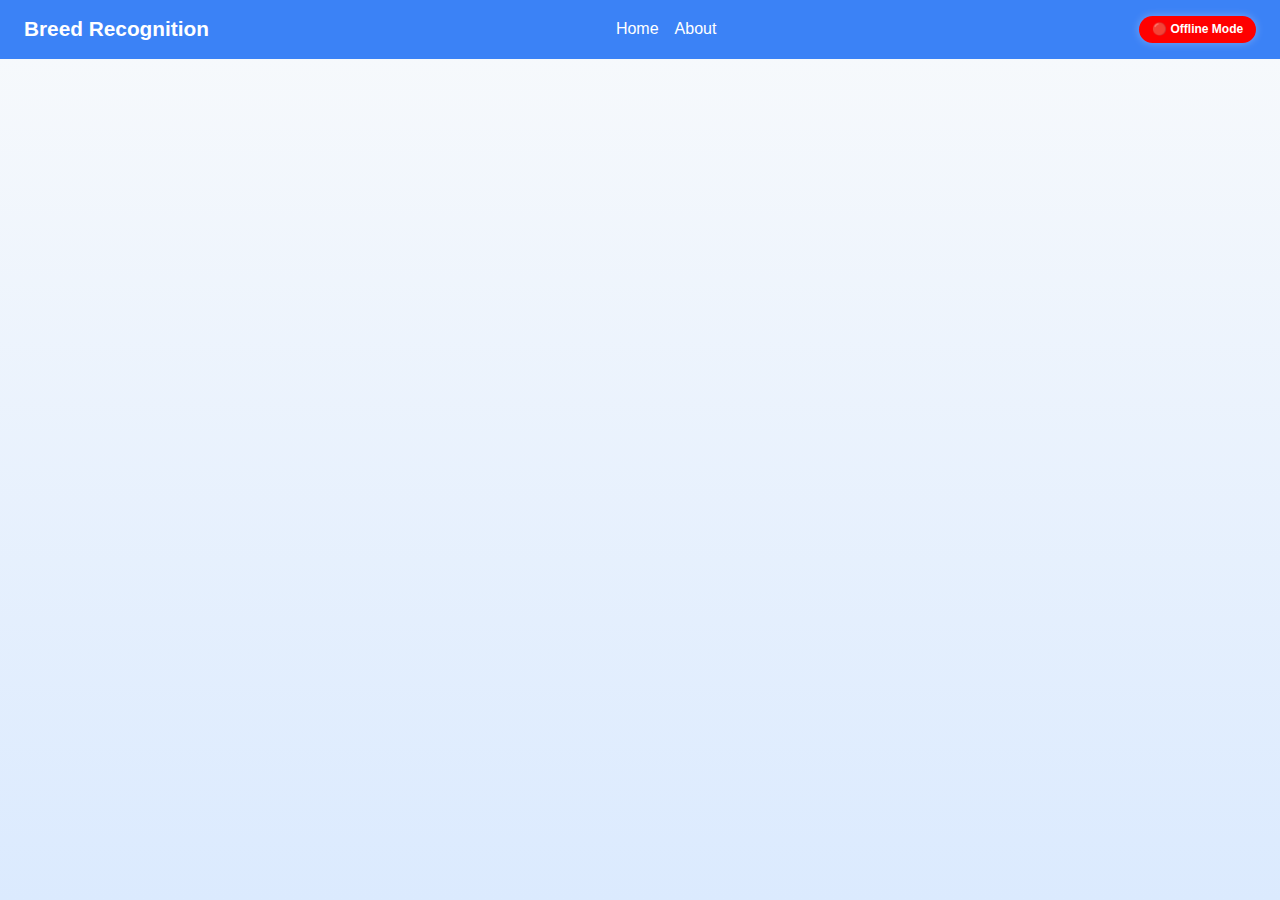
<file: index.html>
<!DOCTYPE html>
<html lang="en">
<head>
  <meta charset="UTF-8" />
  <meta name="viewport" content="width=device-width, initial-scale=1.0"/>
  <title>Breed Recognition System</title>
  <link rel="stylesheet" href="welcome-page-style.css" />
  <script defer src="welcome-page-script.js"></script>
  
   <!--Linking Loader files -->
  <link rel="stylesheet" href="loader.css">
  <script defer src="loader.js"></script>

  <link rel="manifest" href="/manifest.json">
  <meta name="theme-color" content="#2563eb">


  <link rel="stylesheet" href="https://cdnjs.cloudflare.com/ajax/libs/font-awesome/6.5.0/css/all.min.css">
</head>
<body>
    <!-- Loader -->
  <div id="loader">
    <div class="spinner"></div>
    <p>Loading, please wait...</p>
  </div>

<!-- Page Content (hidden until load finishes) -->
<div id="content" style="display:none;">


  <!-- Header -->
  <header class="fade-down">
    <h1>Breed Recognition</h1>
    <nav class="nav-links">
      <a href="#home">Home</a>
      <a href="#about">About</a>
      <!-- <a href="javascript:void(0)" onclick="toggleLogin()">Login</a> -->
    </nav>
    <!-- Network Status --> 
    <div class="status-wrapper">
      <div id="network-status" class="status-indicator">Checking...</div>
    </div>
    <div class="menu-toggle"><i class="fas fa-bars"></i></div>
  </header>

  <!-- Hero / Home Section -->
  <section id="home" class="hero fade-up">
    <h2>AI-Powered Cattle & Buffalo Breed Recognition</h2>
    <p>
      Identify breeds instantly with AI, offline-first support, and BPA integration.  
      Designed for FLWs, Vets, and Admins with multilingual voice navigation.
    </p>
    <div class="buttons">
      <button class="btn" onclick="window.location.href='flw-login-page.html'">
        <i class="fas fa-user"></i> FLW Portal
      </button>
      <button class="btn" onclick="window.location.href='vet-login-page.html'">
        <i class="fas fa-stethoscope"></i> Vet Portal
      </button>
      <button class="btn" onclick="window.location.href='admin-login-page.html'">
        <i class="fas fa-user-shield"></i> Admin Portal
      </button>
      <!-- Voice Assist Button -->
      <button class="btn voice-btn" onclick="openLangPopup()" title="Click to Speak">
        <i class="fas fa-microphone"></i> Voice Assist
      </button>
    </div>
  </section>

  <!-- About Section -->
  <section id="about" class="info-section  reveal fade-up">
    <h2>About the Project</h2>
    <p>
      Misclassification of cattle and buffalo breeds is a major challenge in livestock management.  
      Farmers often face difficulties due to lack of awareness and proper tools, which affects  
      productivity, government schemes, and accurate record-keeping.
    </p>
    <p>
      Our system solves this by integrating <b>Artificial Intelligence with Bharat Pashudhan App (BPA)</b>,  
      enabling breed identification through images — even offline in rural areas. With explainable AI,  
      multilingual voice guidance, and BPA-ready dashboards, the solution is designed to be farmer-friendly,  
      vet-efficient, and government-ready.
    </p>
  </section>

  <!-- Footer -->
  <footer class="fade-up">
    <p>© 2025 Breed Recognition | Smart India Hackathon Project</p>
  </footer>

  <!-- Login Modal -->
  <div id="loginModal" class="modal">
    <div class="modal-content">
      <span class="close-btn" onclick="toggleLogin()">&times;</span>
      <h2>Login</h2>
      <form id="loginForm">
        <input type="text" id="username" placeholder="Username" required />
        <input type="password" id="password" placeholder="Password" required />
        <select id="role" required>
          <option value="">Select Role</option>
          <option value="flw">FLW</option>
          <option value="vet">Vet</option>
          <option value="admin">Admin</option>
        </select>
        <button type="submit" class="btn">Login</button>
      </form>
    </div>
  </div>

  <!-- Language Selection Modal -->
  <div id="langModal" class="modal">
    <div class="modal-content">
      <span class="close-btn" onclick="closeLangPopup()">&times;</span>
      <h2>Select Language</h2>
      <select id="language" class="language-select">
        <option value="en">🌐 English</option>
        <option value="hi">🇮🇳 हिंदी</option>
        <option value="as">🌾 অসমীয়া</option>
      </select>
      <button class="btn" onclick="startVoiceAssist()">Start</button>
    </div>
  </div>

 </div> <!-- end content -->


</body>
</html>
</file>
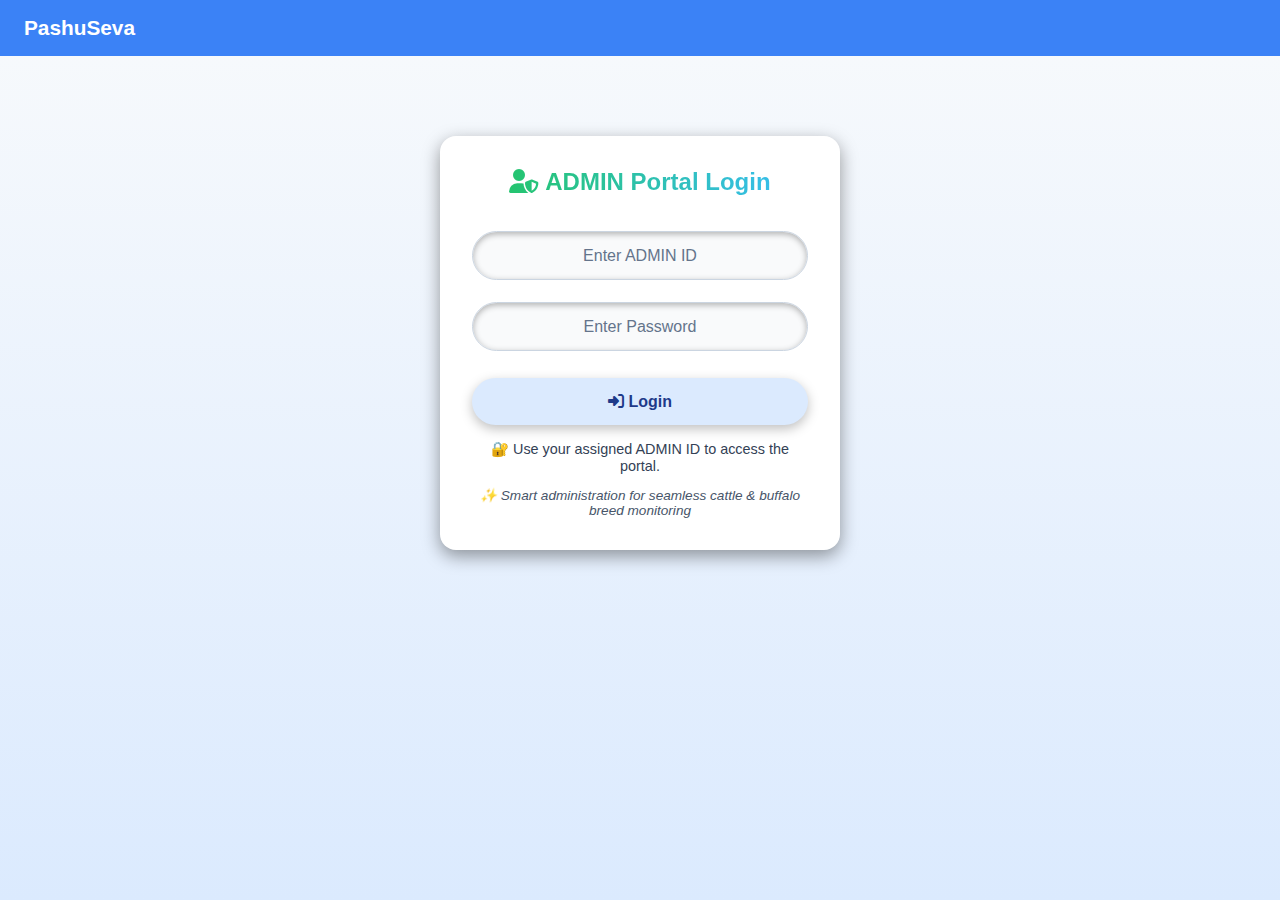
<file: admin-login-page.html>
<!DOCTYPE html>
<html lang="en">
<head>
  <meta charset="UTF-8">
  <meta name="viewport" content="width=device-width, initial-scale=1.0">
  <title>VET Portal - Login</title>
  <link rel="stylesheet" href="common-login-style.css">
  <script defer src="admin-portal-script.js"></script>

  <!--Linking Loader files -->
  <link rel="stylesheet" href="loader.css">
  <script defer src="loader.js"></script>

  <link rel="stylesheet" href="https://cdnjs.cloudflare.com/ajax/libs/font-awesome/6.5.0/css/all.min.css">
</head>
<body>


 <!-- Loader -->
  <div id="loader">
    <div class="spinner"></div>
    <p>Loading, please wait...</p>
  </div>

  <!-- Page Content (hidden until load finishes) -->
<div id="content" style="display:none;">


  <!-- Header -->
  <header class="fade-down">
    <h1>PashuSeva</h1>
    <nav class="nav-links">
      <!-- <a href="index.html#home">Home</a>
      <a href="index.html#about">About</a> -->
    </nav>
    <!-- <div id="network-status" class="status-indicator">Checking...</div> -->
    <!-- <div class="menu-toggle"><i class="fas fa-bars"></i></div> -->
  </header>

  <!-- Login Box -->
  <div class="login-container fade-up">
    <h2><i class="fas fa-user-shield"></i> ADMIN Portal Login</h2>
    <form id="flwLoginForm">
      <input type="text" id="flwId" placeholder="Enter ADMIN ID" required>
      <input type="password" id="password" placeholder="Enter Password" required>
      <button type="submit" class="btn"><i class="fas fa-sign-in-alt"></i> Login</button>
    </form>

    <!-- Demo Mode -->
    <!-- <button class="btn demo-btn" onclick="demoLogin()">
      <i class="fas fa-play-circle"></i> Try Demo Mode
    </button> -->

    <p class="note">🔐 Use your assigned ADMIN ID to access the portal.</p>
    <p class="tagline">✨ Smart administration for seamless cattle & buffalo breed monitoring</p>
  </div>
  
 </div> <!-- end content -->
</body>
</html>
</file>
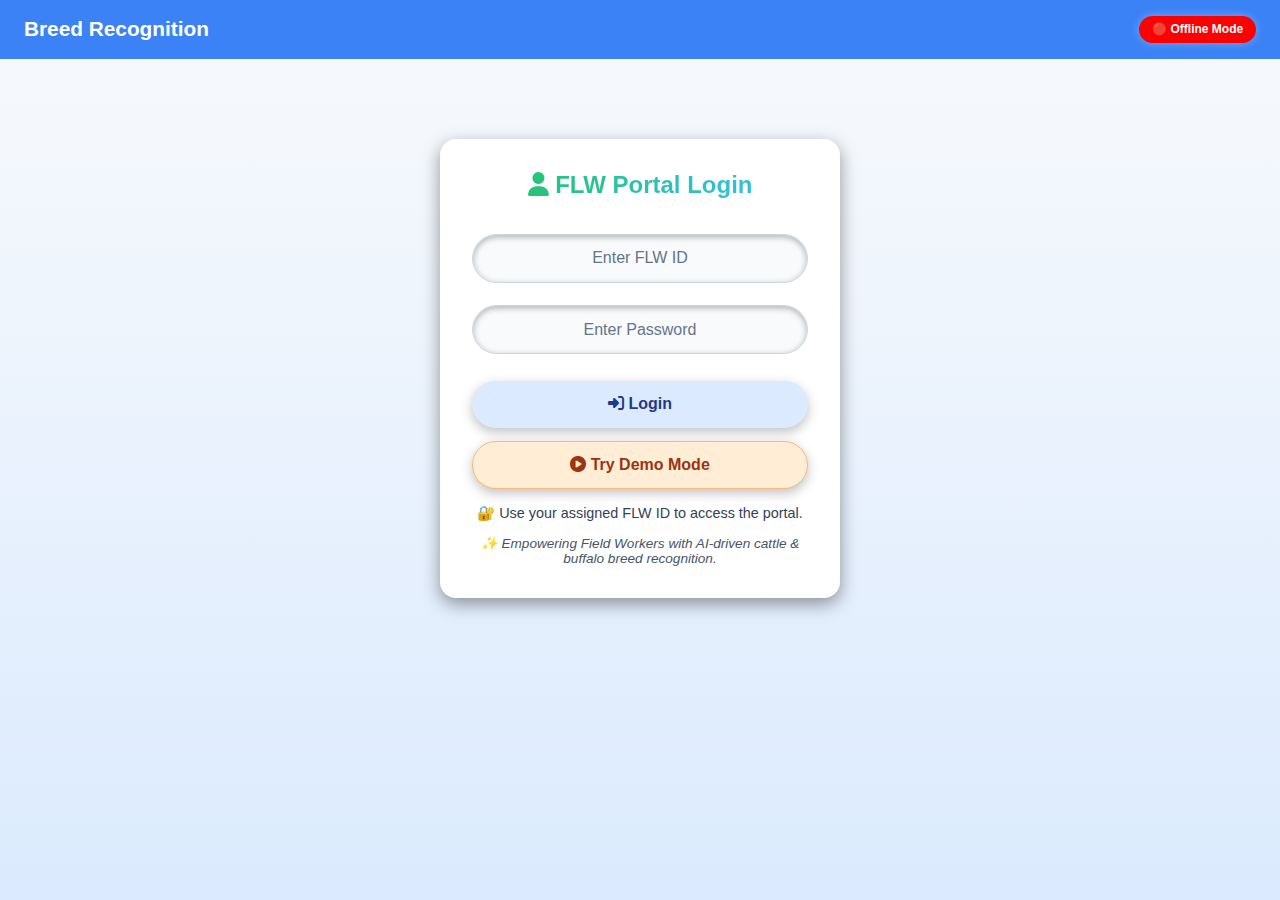
<file: flw-login-page.html>
<!DOCTYPE html>
<html lang="en">
<head>
  <meta charset="UTF-8">
  <meta name="viewport" content="width=device-width, initial-scale=1.0">
  <title>FLW Portal - Login</title>
  <link rel="stylesheet" href="common-login-style.css">
  <script defer src="flw-script.js"></script>

  <!--Linking Loader files -->
  <link rel="stylesheet" href="loader.css">
  <script defer src="loader.js"></script>
  
  <link rel="stylesheet" href="https://cdnjs.cloudflare.com/ajax/libs/font-awesome/6.5.0/css/all.min.css">
</head>
<body>

    <!-- Loader -->
  <div id="loader">
    <div class="spinner"></div>
    <p>Loading, please wait...</p>
  </div>

<!-- Page Content (hidden until load finishes) -->
<div id="content" style="display:none;">

  <!-- Header -->
  <header class="fade-down">
    <h1>Breed Recognition</h1>
    <nav class="nav-links">
      <!-- <a href="index.html#home">Home</a>
      <a href="index.html#about">About</a> -->
    </nav>
    <div id="network-status" class="status-indicator">Checking...</div>
    <!-- <div class="menu-toggle"><i class="fas fa-bars"></i></div> -->
  </header>

  <!-- Login Box -->
  <div class="login-container fade-up">
    <h2><i class="fas fa-user"></i> FLW Portal Login</h2>
    <form id="flwLoginForm">
      <input type="text" id="flwId" placeholder="Enter FLW ID" required>
      <input type="password" id="password" placeholder="Enter Password" required>
      <button type="submit" class="btn"><i class="fas fa-sign-in-alt"></i> Login</button>
    </form>

    <!-- Demo Mode -->
    <button class="btn demo-btn" onclick="demoLogin()">
      <i class="fas fa-play-circle"></i> Try Demo Mode
    </button>

    <p class="note">🔐 Use your assigned FLW ID to access the portal.</p>
    <p class="tagline">✨ Empowering Field Workers with AI-driven cattle & buffalo breed recognition.</p>
  </div>
 </div> <!-- end content -->
</body>
</html>
</file>
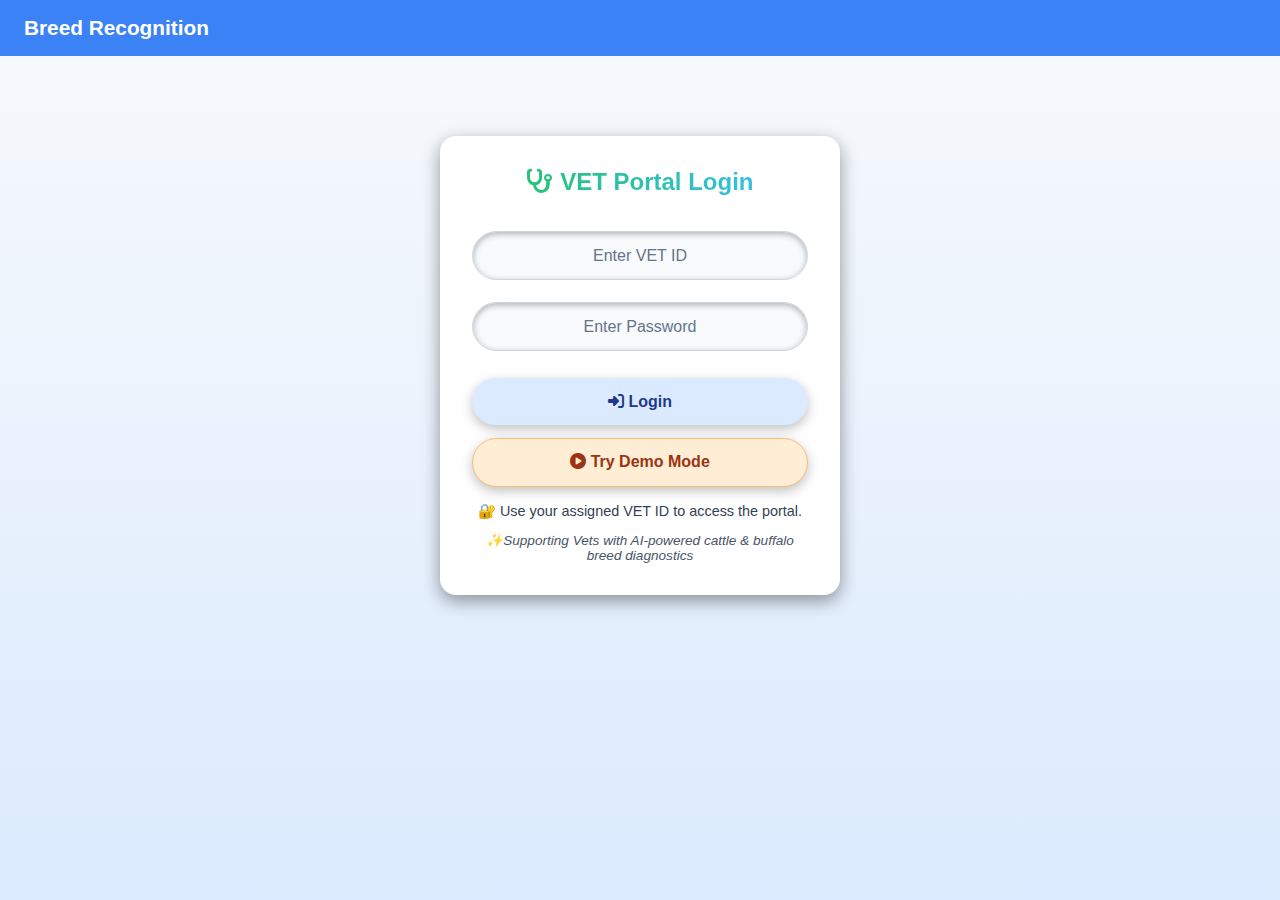
<file: vet-login-page.html>
<!DOCTYPE html>
<html lang="en">
<head>
  <meta charset="UTF-8">
  <meta name="viewport" content="width=device-width, initial-scale=1.0">
  <title>VET Portal - Login</title>
  <link rel="stylesheet" href="common-login-style.css">
  <script defer src="vet-portal-script.js"></script>

     <!--Linking Loader files -->
  <link rel="stylesheet" href="loader.css">
  <script defer src="loader.js"></script>


  <link rel="stylesheet" href="https://cdnjs.cloudflare.com/ajax/libs/font-awesome/6.5.0/css/all.min.css">
</head>
<body>


   <!-- Loader -->
  <div id="loader">
    <div class="spinner"></div>
    <p>Loading, please wait...</p>
  </div>

<!-- Page Content (hidden until load finishes) -->
<div id="content" style="display:none;">


  <!-- Header -->
  <header class="fade-down">
    <h1>Breed Recognition</h1>
    <nav class="nav-links">
      <!-- <a href="index.html#home">Home</a>
      <a href="index.html#about">About</a> -->
    </nav>
    <!-- <div id="network-status" class="status-indicator">Checking...</div> -->
    <!-- <div class="menu-toggle"><i class="fas fa-bars"></i></div> -->
  </header>

  <!-- Login Box -->
  <div class="login-container fade-up">
    <h2><i class="fas fa-stethoscope"></i> VET Portal Login</h2>
    <form id="flwLoginForm">
      <input type="text" id="flwId" placeholder="Enter VET ID" required>
      <input type="password" id="password" placeholder="Enter Password" required>
      <button type="submit" class="btn"><i class="fas fa-sign-in-alt"></i> Login</button>
    </form>

    <!-- Demo Mode -->
    <button class="btn demo-btn" onclick="demoLogin()">
      <i class="fas fa-play-circle"></i> Try Demo Mode
    </button>

    <p class="note">🔐 Use your assigned VET ID to access the portal.</p>
    <p class="tagline">✨Supporting Vets with AI-powered cattle & buffalo breed diagnostics</p>
  </div>

</div> <!-- end content -->
</body>
</html>
</file>
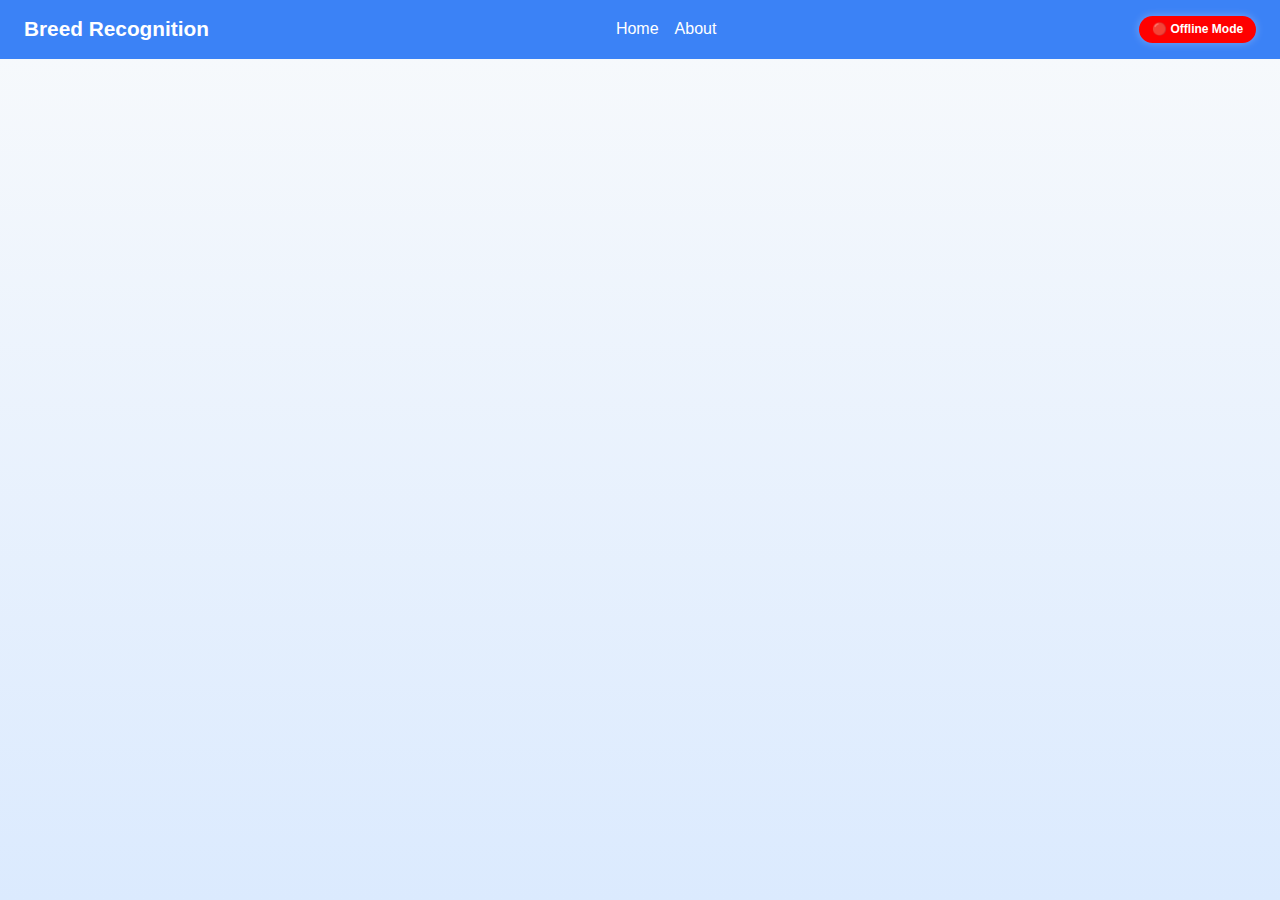
<file: flw-dashboard/test.html>
<!DOCTYPE html>
<html lang="en">
<head>
    <meta charset="UTF-8">
    <meta name="viewport" content="width=device-width, initial-scale=1.0">
    <title>Breed Recognition</title>
    <link rel="stylesheet" href="style.css">
   

    <link rel="manifest" href="/Breed-Recognition/manifest.json">
    <meta name="theme-color" content="#2563eb">

    <link rel="stylesheet" href="https://cdnjs.cloudflare.com/ajax/libs/font-awesome/6.0.0-beta3/css/all.min.css">
</head>
<body>
  <script>
  // 🚨 Block access if not logged in
  if (!sessionStorage.getItem("isFLWLoggedIn")) {
    window.location.href = "../index.html"; // redirect to welcome page
  }
</script>

    <header>
        <div class="header-left">
            <h1 class="header-title">PashuSewa</h1>
        </div>

        <!-- Network Status --> 
    <div class="status-wrapper">
      <div id="network-status" class="status-indicator">Checking...</div>
    </div>
    <div class="menu-toggle"><i class="fas fa-bars"></i></div>
    
        <!-- <div class="header-right">
            <span class="network-status"><i class="fa-solid fa-signal"></i></span>
            <div class="hamburger-menu">
                <i class="fas fa-bars"></i>
            </div>
        </div> -->
    </header>

    <main class="app-container">

        
        <div id="dashboard-screen" class="screen active">
            <h2 class="welcome-message">Welcome, User </h2>
            <p class="welcome-subtext">👉 Select an option below to get started</p>
            <div class="main-cards-grid">
                <div class="card" onclick="showScreen('breed-recognition-screen')">
                    <i class="fas fa-camera"></i>
                    <h3>Breed Recognition</h3>
                </div>
                <div class="card" onclick="showScreen('vaccination-tracker-screen')">
                    <i class="fas fa-syringe"></i>
                    <h3>Vaccination Tracker</h3>
                </div>
                <div class="card" onclick="showScreen('emergency-vet-connect-screen')">
                    <i class="fas fa-phone-volume"></i>
                    <h3>Emergency Vet Connect</h3>
                </div>
                <div class="card" onclick="showScreen('cattle-records-screen')">
                    <i class="fas fa-qrcode"></i>
                    <h3>My Cattle Records</h3>
                </div>
                <div class="card" onclick="showScreen('tasks-alerts-screen')">
                    <i class="fas fa-list-check"></i>
                    <h3>Tasks & Alerts</h3>
                </div>
                <div class="card" onclick="showScreen('progress-rewards-screen')">
                    <i class="fas fa-trophy"></i>
                    <h3>Progress & Rewards</h3>
                </div>
            </div>
        </div>

    <div id="breed-recognition-screen" class="screen">
        <div class="camera-placeholder">
            <video id="camera" autoplay playsinline></video>
            <canvas id="snapshot" style="display:none;"></canvas>
            <div class="camera-overlay"></div>
            <div class="overlay-text"  id="breed-overlay">Align cattle face/body</div>
        </div>


  <div class="camera-controls">
    <button class="capture-button" onclick="captureAndPredict()">📷 Capture</button>

        <!-- Upload Photo: user-friendly hidden input + visible label-button -->
    <input id="uploadInput" type="file" accept="image/*" style="display:none" />
    <label for="uploadInput" class="capture-button upload-label" id="uploadLabel">📁 Upload Photo</label>

  </div>

  <!-- results container (should exist) -->
  <div class="breed-results" id="breedResults" style="display:none;">
        <!-- inside #breedResults -->
        <div id="feed-reco" class="feed-card" style="margin-top:15px; display:none;">
          <h3>🐄 Feed Recommendation</h3>
          <p id="feed-result" class="muted">Recommendation will appear here...</p>
        </div>
  </div>

  <!-- Confirm + Flag buttons (must have these IDs and be initially hidden) -->
  <button class="action-button" id="btnConfirmBreed" style="display:none;"  onclick="confirmBreed()">✅ Confirm Breed</button>
  <button class="action-button secondary" id="btnFlagBreed"  style="display:none;" >🚩 Flag Misclassification</button>
  <button class="back-button" onclick="showScreen('dashboard-screen')"><i class="fas fa-arrow-left"></i> Back</button>
</div>


 <!-- Vaccination Tracker Screen -->

        <div id="vaccination-tracker-screen" class="screen">
            <h3>Vaccination Tracker</h3>

            <!-- auto-filled by JS with latest per-animal status -->
            <div class="cattle-list"  id="vt-list">
                <!-- <div class="cattle-entry up-to-date">
                    <div class="status-badge green"></div>
                    <p>Cattle Name 1 | Last Vaccine: 20/08/2025 | Next Due: 20/11/2025</p>
                </div>
                <div class="cattle-entry due-soon">
                    <div class="status-badge yellow"></div>
                    <p>Cattle Name 2 | Last Vaccine: 01/07/2025 | Next Due: 01/10/2025</p>
                </div>
                <div class="cattle-entry overdue">
                    <div class="status-badge red"></div>
                    <p>Cattle Name 3 | Last Vaccine: 15/03/2025 | Overdue</p>
                </div> -->
            </div>


             <!-- 📅 Vaccination Calendar -->

            <button class="action-button" id="btn-add-vax">Add New Vaccination Record</button>
            <button class="action-button"  id="btn-notify">Notify All Owners in Village</button>
            <button class="back-button" onclick="showScreen('dashboard-screen')"><i class="fas fa-arrow-left"></i> Back</button>
        </div>


        <!-- Add Vaccination Record modal -->
<dialog id="vax-modal">
  <form id="vax-form" method="dialog" onsubmit="return false;">
    <h3>Add Vaccination Record</h3>
    <div class="cr-row">
      <label>Animal</label>
      <select id="vax-animal" required></select>
    </div>
    <div class="cr-row">
      <label>Owner</label>
      <input id="vax-owner" placeholder="Auto" disabled>
    </div>
    <div class="cr-row">
      <label>Vaccine</label>
      <select id="vax-name" required>
        <option>FMD</option>
        <option>HS</option>
        <option>PPR</option>
      </select>
    </div>
    <div class="cr-row">
      <label>Dose #</label>
      <input id="vax-dose" type="number" min="1" value="1" required>
    </div>
    <div class="cr-row">
    <label>Geo-tag</label>
    <div id="vax-geo-status" class="geo-status muted">Waiting…</div>
    </div>
    <div class="cr-row">
      <label>Date given</label>
      <input id="vax-date" type="date" required>
    </div>
    <div class="cr-row">
      <label>Notes</label>
      <input id="vax-notes" placeholder="Optional">
    </div>
    <div class="cr-row">
      <label>Next due (auto)</label>
      <input id="vax-nextdue" disabled>
    </div>
    <div class="cr-actions-row">
      <button id="vax-save">💾 Save</button>
      <button class="back-button" id="vax-cancel">Cancel</button>
    </div>
  </form>
</dialog>




<!-- Notify All Owners modal -->
<dialog id="notify-modal">
  <form id="notify-form" method="dialog" onsubmit="return false;">
    <h3>Notify All Owners</h3>
    <div class="cr-row">
      <label>Vaccine</label>
      <select id="ntf-vaccine">
        <option value="">Any</option>
        <option>FMD</option>
        <option>HS</option>
        <option>PPR</option>
      </select>
    </div>
    <div class="cr-row">
      <label>Due within (days)</label>
      <input id="ntf-window" type="number" min="0" value="14">
    </div>
    <div class="cr-row">
      <label>Camp date</label>
      <input id="ntf-campdate" type="date">
    </div>
    <div class="cr-row">
      <label>Location</label>
      <input id="ntf-location" placeholder="e.g., Vet Sub-Centre">
    </div>
    <div class="cr-row">
      <label>Message</label>
      <input id="ntf-template" value="Dear {OwnerName}, {Vaccine} due for {AnimalId} by {DueDate}. Camp on {CampDate} at {Location}.">
    </div>

    <div class="cr-list-card" style="margin-top:10px;">
      <h4>Audience Preview</h4>
      <div id="ntf-audience" class="muted">—</div>
    </div>

    <div class="cr-actions-row">
      <button id="ntf-send">📨 Send (demo)</button>
      <button class="back-button" id="ntf-cancel">Cancel</button>
    </div>
  </form>
</dialog>


        <div id="emergency-vet-connect-screen" class="screen">
            <h3>Emergency Vet Connect</h3>
            <div class="vet-connect-content">
                <p>For immediate assistance, press the SOS button. We will automatically send your location, cattle details, and contact information to the nearest vet.</p>
                <button class="sos-button">SOS</button>
            </div>
            <button class="back-button" onclick="showScreen('dashboard-screen')"><i class="fas fa-arrow-left"></i> Back</button>
        </div>

    <!-- My Cattle Records -->
    <div id="cattle-records-screen" class="screen">
            
      <h2>🐄 My Cattle Records</h2>

  <!-- controls -->
  <div class="cr-actions">
    <button onclick="CR.openAdd()">➕ Add New Record</button>
    <button onclick="CR.startQR()">📷 Scan QR</button>
    <div class="cr-open">
      <input id="cr-open-id" placeholder="Enter Animal ID…" />
      <button onclick="CR.openById()">Open</button>
    </div>
    <button class="back-button" onclick="showScreen('dashboard-screen')">⬅ Back</button>
  </div>

  <!-- QR area (shown only when scanning) -->
  <div id="cr-qr-wrap" class="cr-qr-wrap" style="display:none;">
    <div class="camera-placeholder">
      <video id="cr-qr-video" autoplay playsinline></video>
      <div class="camera-overlay"></div>
      <div class="overlay-text">Point to a QR that contains the Animal ID</div>
    </div>
    <div class="camera-controls">
      <button onclick="CR.stopQR()">🛑 Stop Scan</button>
    </div>
  </div>

  <!-- list -->
  <div class="cr-list-card">
    <h3>All Records</h3>
    <div id="cr-empty" class="muted" style="display:none;">No records yet. Add one!</div>

      <!-- add this wrapper -->
    <div class="cr-table-wrap">

    <table class="cr-table">
      <thead>
        <tr>
          <th>ID</th><th>Breed</th><th>Age</th><th>Gender</th><th>Owner</th><th>Updated</th><th></th>
        </tr>
      </thead>
      <tbody id="cr-tbody"></tbody>
    </table>
    </div>
  </div>

  <!-- view / edit modal -->
  <dialog id="cr-modal">
    <form method="dialog" id="cr-form" onsubmit="return false;">
      <h3 id="cr-title">Add Record</h3>
      <input type="hidden" id="cr-id" />
      <div class="cr-row"><label>Breed</label><input id="cr-breed" required placeholder="e.g., Gir"></div>
      <div class="cr-row"><label>Age (yrs)</label><input id="cr-age" type="number" min="0" step="0.1"></div>
      <div class="cr-row"><label>Gender</label>
        <select id="cr-gender"><option>Female</option><option>Male</option></select>
      </div>
      <div class="cr-row"><label>Weight (kg)</label><input id="cr-weight" type="number" min="0" step="0.1"></div>
      <div class="cr-row"><label>Milk (L/day)</label><input id="cr-milk" type="number" min="0" step="0.1"></div>
      <div class="cr-row"><label>Owner</label><input id="cr-owner" placeholder="e.g., Ramesh"></div>
      <div class="cr-row"><label>Phone</label><input id="cr-phone" placeholder="98xxxxxxxx"></div>

      <div id="cr-view-only" style="display:none; margin-top:8px;">
        <h4>Vaccinations</h4>
        <ul id="cr-vacc-list"></ul>
        <div class="cr-row">
          <input id="cr-vacc-name" placeholder="Vaccine (e.g., FMD)">
          <input id="cr-vacc-date" type="date">
          <input id="cr-vacc-notes" placeholder="Notes">
          <button class="action-button" onclick="CR.addVacc()">Add</button>
        </div>
      </div>

      <div class="cr-actions-row">
        <button  onclick="CR.save()">💾 Save</button>
        <button class="back-button" onclick="CR.close()">Cancel</button>
      </div>
    </form>
  </dialog>
  </div>


        
        <div id="tasks-alerts-screen" class="screen">
            <h3>Tasks & Alerts</h3>
            <div class="tasks-list">
                <h4>Daily Checklist</h4>
                <ul class="checklist">
                    <li><i class="fas fa-square"></i> 2 cattle pending photo capture.</li>
                    <li><i class="fas fa-square"></i> 3 vaccinations due this week.</li>
                </ul>
            </div>
            <div class="alerts-list">
                <h4>Alerts</h4>
                <div class="alert-item warning">
                    <i class="fas fa-triangle-exclamation"></i>
                    <p>Possible FMD outbreak risk in Village X.</p>
                </div>
            </div>
            <button class="back-button" onclick="showScreen('dashboard-screen')"><i class="fas fa-arrow-left"></i> Back</button>
        </div>

        <div id="progress-rewards-screen" class="screen">
            <h3>Progress & Rewards</h3>
            <div class="progress-stats">
                <div class="stat-card">
                    <p>Cattle Registered:</p>
                    <span>150</span>
                </div>
                <div class="stat-card">
                    <p>Vaccinations Completed:</p>
                    <span>120</span>
                </div>
            </div>
            <div class="badges-container">
                <h4>Badges</h4>
                <!-- <span class="badge">🎖️ Village Champion</span>
                <span class="badge">🏅 Top Vaccinator</span> -->

                <div id="pr-badges"></div>
            </div>
            <div class="leaderboard">
                <h4>Leaderboard</h4>
                <!-- <ol>
                    <li>You</li>
                    <li>FLW B - 145 pts</li>
                    <li>FLW C - 130 pts</li>
                </ol> -->
                <ol id="pr-leaderboard"></ol>
            </div>
            <button class="back-button" onclick="showScreen('dashboard-screen')"><i class="fas fa-arrow-left"></i> Back</button>
        </div>

        <div id="settings-screen" class="screen">
            <h3>Settings</h3>
            <div class="settings-option"  onclick="openLanguagePopup()">
                <i class="fas fa-globe"></i>
                <p>Change Language</p>
            </div>


            <div class="settings-option">
                <i class="fas fa-microphone"></i>
                <!-- <p>Enable Voice Assistant</p> -->
                 <label>
                    <input type="checkbox" id="voiceAssistantToggle"> Enable Voice Assistant
                 </label>
            </div>
              <button class="reset-button" onclick="resetDemoData()">🔄 Reset Local Data</button>  
            <!-- temporary button -->
            <button class="logout-button">Logout</button>
            <!-- <button class="back-button" onclick="showScreen('dashboard-screen')"><i class="fas fa-arrow-left"></i> Back</button> -->
        </div>
    </main>

    <!-- Footer -->



    <!-- 🌐 Change Language Popup -->
<div id="languagePopup" class="popup-overlay" style="display:none;">
  <div class="popup">
    <h3>Select Language</h3>
    <select id="languageSelect">
      <option value="en">English</option>
      <option value="hi">हिन्दी</option>
      <option value="as">অসমীয়া (Assamese)</option>
    </select>
    <div class="popup-actions">
      <button onclick="applyLanguage()">Apply</button>
      <button onclick="closeLanguagePopup()">Cancel</button>
    </div>
  </div>
</div>


    <!-- 🎤 Floating Voice Assistant Button -->
  <button id="voiceBtn" title="Voice Assistant">🎤</button>


  <!-- Footer -->

  <footer class="app-footer">
  <p>🐂 AI-based Breed Recognition System | SIH 2025 Demo</p>
  <p>Developed by Team MindMorphs | Dhemaji Engineering College</p>
</footer>



<script>
  if ("serviceWorker" in navigator) {
    navigator.serviceWorker
      .register("/Breed-Recognition/sw.js",  { scope: "/Breed-Recognition/" })
      .then(reg => console.log("Service Worker registered:",  reg.scope))
      .catch(err => console.log("Service Worker registration failed:", err));
  }
</script>





<script src="script2.js"></script>


</body>

</html>
</file>
<file: loader.css>
/* Loader overlay */
#loader {
  position: fixed;
  top: 0; left: 0;
  width: 100%; height: 100%;
  background: #0f172a;
  color: #fff;
  display: flex;
  flex-direction: column;
  justify-content: center;
  align-items: center;
  z-index: 5000;
}

/* Spinner animation */
.spinner {
  border: 6px solid rgba(255,255,255,0.2);
  border-top: 6px solid #22c55e;
  border-radius: 50%;
  width: 60px; height: 60px;
  animation: spin 1s linear infinite;
  margin-bottom: 1rem;
}

@keyframes spin {
  0% { transform: rotate(0deg); }
  100% { transform: rotate(360deg); }
}
</file>
<file: flw-dashboard/style.css>
/* General Body and Main Layout */
body {
    font-family: -apple-system, BlinkMacSystemFont, "Segoe UI", Roboto, "Helvetica Neue", Arial, sans-serif;
    background: linear-gradient(to bottom, #f9fbff, #eaf3ff);
    color: #333;
    margin: 0;
    padding: 0;
    color: #333;
}

.app-container {
    padding: 20px;
}

/* Header */
header {
    display: flex;
    justify-content: space-between;
    align-items: center;
    padding: 15px 20px;
    background: linear-gradient(90deg, #1976D2, #2196F3);
     color: #fff;
    border-bottom: none;
    box-shadow: 0 2px 4px rgba(0, 0, 0, 0.1);
    position: sticky;
    top: 0;
    z-index: 1000;
}

.header-title {
    font-size: 1.2rem;
    font-weight: bold;
    color: #fff;
    margin: 0;
}

.header-right {
    display: flex;
    align-items: center;
    gap: 15px;
}

.network-status {
    color: #4CAF50;
    font-size: 1.2rem;
}

.hamburger-menu {
    font-size: 1.4rem;
    color: #555;
    cursor: pointer;
}

/* Screen Management */
.screen {
    display: none;
}

.screen.active {
    display: block;
}

/* Dashboard Cards */
.welcome-message {
    font-size: 1.5rem;
    font-weight: 600;
     color: #1976D2;
    margin-bottom: 25px;
}

.main-cards-grid {
    display: grid;
    grid-template-columns: repeat(auto-fit, minmax(150px, 1fr));
    gap: 15px;
}

.card {
    background-color: #ffffff;
    border-radius: 12px;
    box-shadow: 0 4px 8px rgba(0, 0, 0, 0.05);
    padding: 20px;
    text-align: center;
    cursor: pointer;
    transition: transform 0.2s, box-shadow 0.2s;
}

.card:active {
    transform: scale(0.98);
}

.card i {
    font-size: 2.5rem;
    color: #4CAF50;
    margin-bottom: 10px;
}

.card h3 {
    font-size: 1rem;
    font-weight: 500;
    margin: 0;
    color: #333;
}

/* Specific Screen Styles */

/* Camera & QR Scanner Placeholders */
.camera-placeholder, .qr-scanner-placeholder {
    background-color: #000;
    height: 300px;
    border-radius: 10px;
    position: relative;
    overflow: hidden;
    display: flex;
    justify-content: center;
    align-items: center;
    margin-bottom: 20px;
}

.camera-overlay, .qr-overlay {
    position: absolute;
    top: 10%;
    left: 10%;
    width: 80%;
    height: 80%;
    border: 2px dashed #4CAF50;
    border-radius: 10px;
}

.overlay-text {
    color: #fff;
    font-size: 1.2rem;
    z-index: 1;
}

/* Buttons */
.action-button, .capture-button, .sos-button, .back-button {
    width: 100%;
    padding: 15px;
    border: none;
    border-radius: 8px;
    font-size: 1rem;
    font-weight: 600;
    cursor: pointer;
    transition: background-color 0.2s;
    margin-bottom: 10px;
}

.action-button {
    background-color: #1976D2;
    color: #fff;
    border-radius: 8px;
    font-weight: 600;
}

.action-button.secondary {
    background: #fff;
   color: #1976D2;
     border: 1px solid #1976D2;
}

.sos-button {
    background-color: #FF5252;
    color: #fff;
    font-size: 1.2rem;
    padding: 20px;
    margin-top: 20px;
}

.back-button {
    background-color: transparent;
    color: #555;
    border: 1px solid #ccc;
    font-weight: 400;
    margin-top: 20px;
}

.back-button i {
    margin-right: 5px;
}

/* Vaccination Tracker List */
.cattle-list .cattle-entry {
    background-color: #fff;
    padding: 15px;
    border-radius: 8px;
    margin-bottom: 10px;
    display: flex;
    align-items: center;
    box-shadow: 0 2px 4px rgba(0, 0, 0, 0.05);
}

.status-badge {
    width: 12px;
    height: 12px;
    border-radius: 50%;
    margin-right: 15px;
}

.status-badge.green { background-color: #4CAF50; }
.status-badge.yellow { background-color: #FFC107; }
.status-badge.red { background-color: #F44336; }

/* Progress & Rewards */
.progress-stats {
    display: grid;
    grid-template-columns: 1fr 1fr;
    gap: 15px;
    margin-bottom: 20px;
}

.stat-card {
    background-color: #fff;
    border-radius: 8px;
    padding: 20px;
    text-align: center;
    box-shadow: 0 2px 4px rgba(0, 0, 0, 0.05);
}

.stat-card p {
    margin: 0 0 5px 0;
    font-size: 0.9rem;
    color: #777;
}

.stat-card span {
    font-size: 2rem;
    font-weight: bold;
    color: #4CAF50;
}

.badges-container {
    margin-bottom: 20px;
}

.badge {
    background-color: #fff;
    padding: 8px 15px;
    border-radius: 20px;
    margin-right: 10px;
    font-size: 0.9rem;
    box-shadow: 0 2px 4px rgba(0, 0, 0, 0.05);
}

.leaderboard ol {
    padding-left: 20px;
    background-color: #fff;
    border-radius: 8px;
    padding: 15px;
    box-shadow: 0 2px 4px rgba(0, 0, 0, 0.05);
}

.leaderboard li {
    margin-bottom: 5px;
}

/* Tasks & Alerts */
.checklist {
    list-style: none;
    padding: 0;
    background-color: #fff;
    border-radius: 8px;
    padding: 15px;
    box-shadow: 0 2px 4px rgba(0, 0, 0, 0.05);
    margin-bottom: 20px;
}

.checklist li {
    margin-bottom: 10px;
}

.alert-item {
    background-color: #fff8e1;
    border: 1px solid #ffeb3b;
    color: #ffc107;
    padding: 15px;
    border-radius: 8px;
    display: flex;
    align-items: center;
    gap: 10px;
}

.alert-item.warning {
    background-color: #fff3e0;
    border-color: #ff9800;
    color: #ff9800;
}

/* Settings */
.settings-option {
    display: flex;
    align-items: center;
    gap: 15px;
    padding: 15px;
    background-color: #fff;
    border-radius: 8px;
    margin-bottom: 10px;
    box-shadow: 0 2px 4px rgba(0, 0, 0, 0.05);
}

.settings-option i {
    font-size: 1.2rem;
    color: #4CAF50;
}

/* Assign different colours by nth-child (order in HTML) */
.settings-option:nth-child(1) i { color: #42A5F5; } /* Profile/User */
.settings-option:nth-child(2) i { color: #FB8C00; } /* Language */
.settings-option:nth-child(3) i { color: #8E24AA; } /* Notifications */
.settings-option:nth-child(4) i { color: #26A69A; } /* Privacy/Security */
.settings-option:nth-child(5) i { color: #43A047; } /* General/Others */









/* Professional network status bar */
.status-indicator {
  position: fixed;
  top: 0;
  left: 0;
  width: 100%;
  text-align: center;
  font-size: 0.75rem;
  font-weight: 500;
  padding: 3px 8px;
  border-radius: 6px;     /* makes it neater */
  z-index: 2000;
  display: none; /* hidden by default */
  transition: all 0.4s ease;
  box-shadow: 0 2px 6px rgba(0,0,0,0.1);
}

.status-indicator.online {
 background-color: rgba(25, 210, 53, 0.8);
  color: #fff;
  backdrop-filter: blur(4px); /* adds subtle glass effect */
}

.status-indicator.offline {
  background-color: rgba(229, 57, 53, 0.9);
  color: #fff;
  backdrop-filter: blur(4px);
}

.status-indicator.show {
  display: block;
  animation: slideDown 0.6s ease;
}

@keyframes slideDown {
  from { transform: translateY(-100%); opacity: 0; }
  to   { transform: translateY(0); opacity: 1; }
}


































/* Logout Button */
.logout-button {
  width: 100%;
  padding: 15px;
  border: none;
  border-radius: 8px;
  font-size: 1rem;
  font-weight: 600;
  cursor: pointer;
  margin-top: 20px;
  background-color: #ff4d4f;
  color: #fff;
  transition: background-color 0.3s ease, transform 0.1s;
  box-shadow: 0 2px 6px rgba(0,0,0,0.1);
}

.logout-button:hover {
  background-color: #e63946;
}

.logout-button:active {
  transform: scale(0.98);
}










/* 🎤 Voice Assistant Floating Button */
#voiceBtn {
  position: fixed;
  bottom: 20px;
  right: 20px;
  background: #ff4081;
  border: none;
  border-radius: 50%;
  padding: 15px;
  font-size: 24px;
  color: #fff;
  cursor: pointer;
  box-shadow: 0 4px 12px rgba(0,0,0,0.3);
  transition: transform 0.2s, background 0.3s;
  z-index: 2000;
}

#voiceBtn:hover {
  transform: scale(1.1);
  background: #e91e63;
}




/* ✨ General Fade-in */
.fade-in {
  animation: fadeIn 0.8s ease forwards;
  opacity: 0;
}
@keyframes fadeIn {
  from { opacity: 0; transform: translateY(20px); }
  to { opacity: 1; transform: translateY(0); }
}

/* ✨ Dashboard Cards Animation */
.card {
  /* background: rgba(255,255,255,0.2); */
  background-color: #fff;
  border-radius: 15px;
  padding: 20px;
  cursor: pointer;
  font-size: 16px;
  font-weight: bold;
  box-shadow: 0 4px 12px rgba(0,0,0,0.08);
  transition: transform 0.2s, box-shadow 0.2s;
  
  opacity: 0;
  animation: cardFade 0.6s ease forwards;
}
.card:hover {
  transform: translateY(-4px);
  box-shadow: 0 6px 16px rgba(0,0,0,0.12);
}
.card h3 {
  color: #333;
}


/* Card icons (colour-coded like screenshot buttons) */
.card:nth-child(1) i { color: #1976D2; }  /* Breed Recognition */
.card:nth-child(2) i { color: #2E7D32; }  /* Vaccination Tracker */
.card:nth-child(3) i { color: #EF6C00; }  /* Emergency Vet */
.card:nth-child(4) i { color: #3949AB; }  /* My Records */
.card:nth-child(5) i { color: #00897B; }  /* Tasks */
.card:nth-child(6) i { color: #8E24AA; }  /* Rewards */




.card:nth-child(1) { animation-delay: 0.1s; }
.card:nth-child(2) { animation-delay: 0.2s; }
.card:nth-child(3) { animation-delay: 0.3s; }
.card:nth-child(4) { animation-delay: 0.4s; }
.card:nth-child(5) { animation-delay: 0.5s; }
.card:nth-child(6) { animation-delay: 0.6s; }
.card:nth-child(7) { animation-delay: 0.7s; }

@keyframes cardFade {
  from { opacity: 0; transform: scale(0.9); }
  to { opacity: 1; transform: scale(1); }
}

/* ✨ Button Hover + Ripple */
button {
  position: relative;
  overflow: hidden;
}
button::after {
  content: "";
  position: absolute;
  top: 50%; left: 50%;
  width: 0; height: 0;
  background: rgba(255,255,255,0.3);
  border-radius: 50%;
  transform: translate(-50%, -50%);
  opacity: 0;
  transition: width 0.5s, height 0.5s, opacity 0.5s;
}
button:active::after {
  width: 200px;
  height: 200px;
  opacity: 0;
}

/* ✨ Breed Results Animation */
#breedResults {
  display: none;
  opacity: 0;
  transform: translateY(20px);
  transition: all 0.5s ease;
}
#breedResults.show {
  display: block;
  opacity: 1;
  transform: translateY(0);
}

/* ✨ Smooth Screen Transition */
.screen {
  display: none;
  opacity: 0;
  transition: opacity 0.4s ease;
}
.screen.active {
  display: block;
  opacity: 1;
}












/* --- Cattle Records polish & responsiveness --- */
.cr-actions{display:flex; gap:8px; flex-wrap:wrap; justify-content:center; margin:10px 0}
.cr-open{display:flex; gap:8px; align-items:center}
.cr-open input{padding:10px 12px; border-radius:10px; border:none; min-width:240px; max-width:60vw}

.cr-list-card{max-width:980px; margin:14px auto; background:rgba(255,255,255,.2); border-radius:14px; padding:12px}
.cr-table-wrap{width:100%; overflow-x:auto; -webkit-overflow-scrolling:touch; border-radius:10px; background:#fff}
.cr-table{width:100%; min-width:720px; border-collapse:collapse; color:#222}
.cr-table th,.cr-table td{padding:10px 12px; border-bottom:1px solid #eee; text-align:left; font-size:14px; white-space:nowrap}
.cr-table thead th{background:#f7f7f7; font-weight:700}

/* form + dialog */
#cr-modal{border:none; border-radius:16px; padding:16px; max-width:620px; width:calc(100% - 24px)}
.cr-row{display:flex; gap:10px; margin:8px 0; align-items:center}
.cr-row label{min-width:140px; text-align:left}
.cr-row input, .cr-row select{flex:1; padding:10px 12px; border-radius:10px; border:none; background:#fff; color:#222}
.cr-actions-row{display:flex; gap:8px; justify-content:flex-end; margin-top:10px}

#cr-vacc-list{list-style:none; padding-left:0; margin:6px 0 10px}
#cr-vacc-list li{background:#fff; color:#222; padding:8px 10px; border-radius:8px; margin:6px 0; box-shadow:0 2px 8px rgba(0,0,0,.08)}

/* QR scan area keeps your camera styling */
.cr-qr-wrap{margin:10px auto; max-width:480px}
#cr-qr-video{width:100%; border-radius:12px; background:#000}

/* --- Mobile tweaks --- */
@media (max-width: 600px){
  .cr-row{flex-direction:column; align-items:stretch}
  .cr-row label{text-align:left; min-width:0}
  .cr-open{flex-direction:column; align-items:stretch}
  .cr-open input{max-width:100%}
  #cr-modal{width:100vw; max-width:none; border-radius:0; height:100dvh; max-height:100dvh; padding:14px}
  #cr-modal::backdrop{background:rgba(0,0,0,.35)}
  .cr-actions-row{justify-content:space-between}
}

/* Keep buttons interactive & consistent */
button{min-height:44px; font-size:15px}




/* Consistent button styles for Cattle Records */
.cr-actions button,
.cr-actions-row button,
.cr-table button {
  background: #4CAF50;
  color: #fff;
  border: none;
  border-radius: 8px;
  padding: 10px 14px;
  margin: 4px;
  font-size: 0.9rem;
  font-weight: 600;
  cursor: pointer;
  transition: background 0.2s, transform 0.1s;
}

.cr-actions button:hover,
.cr-actions-row button:hover,
.cr-table button:hover {
  background: #45a049;
}

.cr-actions button:active,
.cr-actions-row button:active,
.cr-table button:active {
  transform: scale(0.96);
}

.cr-table button.back-button {
  background: #ff4d4f;
  color: #fff;
}

.cr-table button.back-button:hover {
  background: #e63946;
}










/* Stop Scan button styling */
#cr-qr-wrap .camera-controls button {
  background: #ff4d4f;
  color: #fff;
  border: none;
  border-radius: 8px;
  padding: 10px 16px;
  font-size: 15px;
  font-weight: 600;
  cursor: pointer;
  transition: background 0.2s, transform 0.1s;
}

#cr-qr-wrap .camera-controls button:hover {
  background: #e63946;
}

#cr-qr-wrap .camera-controls button:active {
  transform: scale(0.95);
}



/* Centered QR overlay text */
#cr-qr-wrap .overlay-text {
  position: absolute;
  top: 50%;                  /* vertical center */
  left: 50%;                 /* horizontal center */
  transform: translate(-50%, -50%);
  background: rgba(0, 0, 0, 0.65);
  color: #fff;
  padding: 10px 16px;
  border-radius: 10px;
  font-size: 15px;
  font-weight: 600;
  text-align: center;

  max-width: 85%;            /* keep text inside video frame */
  white-space: normal;       /* allow wrapping */
  word-wrap: break-word;

  opacity: 1;
  transition: opacity 1s ease;
  z-index: 10;
}

#cr-qr-wrap .overlay-text.hide {
  opacity: 0;
  pointer-events: none;
}




/* Breed recognition overlay text */
#breed-recognition-screen .overlay-text {
  position: absolute;
  top: 50%;
  left: 50%;
  transform: translate(-50%, -50%);
  background: rgba(0, 0, 0, 0.65);
  color: #fff;
  padding: 10px 16px;
  border-radius: 10px;
  font-size: 15px;
  font-weight: 600;
  text-align: center;
  max-width: 85%;
  white-space: normal;
  word-wrap: break-word;
  line-height: 1.4;
  opacity: 1;
  transition: opacity 1s ease;
  z-index: 10;
}

#breed-recognition-screen .overlay-text.hide {
  opacity: 0;
  pointer-events: none;
}





/* Badges responsive layout */
#pr-badges {
  display: flex;
  flex-wrap: wrap;
  gap: 8px;
  margin-top: 8px;
}

#pr-badges .badge {
  background: #f1f1f1;
  border-radius: 20px;
  padding: 6px 12px;
  font-size: 14px;
  white-space: nowrap;
  flex: 0 1 auto;
}

/* Leaderboard responsive */
#pr-leaderboard {
  margin: 0;
  padding-left: 20px;
}

#pr-leaderboard li {
  font-size: 14px;
  margin-bottom: 6px;
  word-break: break-word;
}

/* On very small screens */
@media (max-width: 480px) {
  #pr-badges .badge {
    font-size: 12px;
    padding: 4px 8px;
  }
  #pr-leaderboard li {
    font-size: 12px;
  }
}




.geo-status {
  display:inline-block;
  padding:4px 8px;
  border-radius:14px;
  background:#f1f1f1;
  font-size:13px;
}
.geo-ok { background:#e8f7ec; }
.geo-warn { background:#fff3cd; }
.geo-err { background:#fde2e1; }
.muted { opacity:0.8; }




/* === Breed result: top-3 confidence bars + mobile-friendly layout === */
.confidence-list { list-style:none;padding:0;margin:0;display:flex;flex-direction:column;gap:8px; }
.confidence-list li { display:flex;gap:8px;align-items:center; }
.confidence-list .label { width:28%; min-width:90px; font-weight:600; font-size:0.95rem; color:#0f172a; }
.confidence-list .barWrap { flex:1; background:#f1f5f9; border-radius:8px; height:18px; overflow:hidden; position:relative; }
.confidence-list .barFill { height:100%; width:0%; border-radius:8px; background:linear-gradient(90deg,#60a5fa,#3b82f6); transition:width 500ms ease; }
.confidence-list .pct { width:60px; text-align:right; font-size:0.9rem; color:#334155; }

/* Breed card container */
#breedResults .breed-card { padding:12px; border-radius:10px; background:#fff; box-shadow:0 6px 18px rgba(15,23,42,0.06); }

/* thumbnail styling */
#predThumb { width:100%; height:120px; object-fit:cover; border-radius:8px; }

/* small text helpers */
.small { font-size:0.92rem; color:#334155; }
.muted { color:#64748b; }

/* Buttons sizing (consistent on mobile) */
.action-button, .capture-button, button { min-height:44px; font-size:15px; padding:10px 12px; }

/* show animation */
#breedResults { display:none; opacity:0; transform:translateY(12px); transition:all .35s ease; }
#breedResults.show { display:block; opacity:1; transform:translateY(0); }

/* responsive: stack left/right on small screens */
@media (max-width:640px) {
  #breedResults .breed-top { display:block; }
  #breedResults .breed-top > div { width:100% !important; display:block; padding:0; }
  .confidence-list .label { width:40%; min-width:80px; font-size:0.9rem; }
  .confidence-list .pct { width:54px; font-size:0.85rem; }
  #predThumb { height:160px; }
}

/* Accessibility: focus outlines */
button:focus, input:focus { outline:3px solid rgba(59,130,246,0.18); outline-offset:2px; }

/* small QR canvas styling */
#resultQR { border-radius:10px; background:#fff; box-shadow:0 6px 14px rgba(2,6,23,0.06); }





/* ===== Upload button styling (matches other buttons) ===== */
.upload-button {
  display: inline-block;
  padding: 12px 14px;
  border-radius: 8px;
  background: #ffffff;
  color: #4CAF50;
  border: 2px solid #4CAF50;
  font-weight: 700;
  cursor: pointer;
  margin-left: 10px;
  min-width: 140px;
  text-align: center;
  box-shadow: 0 3px 8px rgba(15,23,42,0.06);
}
.upload-button:active { transform: scale(0.98); }

/* Breed result card (thumbnail + bars) */
#breedResults { max-width: 520px; margin: 12px auto 0; }
#breedResults .breed-card { padding:12px; border-radius:10px; background:#fff; box-shadow:0 6px 18px rgba(15,23,42,0.06); }
#breedResults .thumb { width:100%; height:180px; object-fit:cover; border-radius:8px; display:block; margin-bottom:10px; }

/* Confidence bars (already present in your CSS but ensure spacing) */
.confidence-list { list-style:none; padding:0; margin:0; display:flex; flex-direction:column; gap:8px; }
.confidence-list li { display:flex; gap:8px; align-items:center; }
.confidence-list .label { width:30%; min-width:90px; font-weight:600; font-size:0.95rem; color:#0f172a; }
.confidence-list .barWrap { flex:1; background:#f1f5f9; border-radius:8px; height:18px; overflow:hidden; position:relative; }
.confidence-list .barFill { height:100%; width:0%; border-radius:8px; background:linear-gradient(90deg,#60a5fa,#3b82f6); transition:width 600ms ease; }
.confidence-list .pct { width:60px; text-align:right; font-size:0.9rem; color:#334155; }

/* Mobile tweaks: keep thumbnail height manageable on small screens */
@media (max-width: 420px) {
  #breedResults .thumb { height:120px; }
  .upload-button { min-width: 110px; padding:10px 12px; margin-left:6px; }
  .confidence-list .label { font-size:0.9rem; min-width:75px; }
}













/* ===== Camera controls container: centered, stacked, same width as cards ===== */
.camera-controls {
  width: 100%;
  max-width: 520px;        /* same as breedResults and main content width */
  margin: 12px auto;       /* center on desktop; keeps padding on mobile */
  display: flex;
  flex-direction: column;  /* stack vertically */
  gap: 12px;               /* consistent spacing between buttons */
  align-items: stretch;    /* children fill width */
  padding: 0 12px;         /* small side padding so buttons don't touch edges on tiny screens */
  box-sizing: border-box;
}

/* Force label to behave like the buttons (block, full width) */
.upload-label,
label[for="uploadInput"] {
  display: block;          /* IMPORTANT: makes label fill width */
  width: 100%;
  box-sizing: border-box;
  cursor: pointer;
  text-align: center;
  margin: 0;               /* spacing controlled by .camera-controls gap */
  -webkit-tap-highlight-color: rgba(0,0,0,0); /* mobile tap polish */
}

/* Capture button – distinct style with hover + animation */
.capture-button {
  display: block;
  width: 100%;
  padding: 15px;
  border: none;
  border-radius: 8px;
  font-size: 1rem;
  font-weight: 600;
  cursor: pointer;
  margin: 0;
  background: linear-gradient(135deg, #fdfdfd, #f0f0f0);
  color: #333;
  box-shadow: 0 3px 8px rgba(0,0,0,0.08);
  transition: all 0.3s ease;
  position: relative;
  overflow: hidden;
}





/* subtle ripple effect on click */
.capture-button::after {
  content: "";
  position: absolute;
  top: 50%; left: 50%;
  width: 0; height: 0;
  background: rgba(76, 175, 80, 0.25);
  border-radius: 50%;
  transform: translate(-50%, -50%);
  transition: width 0.5s ease, height 0.5s ease, opacity 0.6s ease;
  opacity: 0;
}
.capture-button:active::after {
  width: 200px;
  height: 200px;
  opacity: 1;
  transition: 0s;
}

/* hover / focus effect */
.capture-button:hover,
.capture-button:focus {
  background: linear-gradient(135deg, #e8f5e9, #dcedc8);
  color: #2e7d32;
  transform: translateY(-2px);
  box-shadow: 0 6px 12px rgba(76,175,80,0.25);
}




/* small visual variant for upload if you want same green border like earlier */
.upload-label {
  background-color: #ffffff;
  color: #4CAF50;
  border: 2px solid #4CAF50;
  font-weight: 700;
}

/* keep smaller hover/active effects */
.capture-button:active,
.upload-label:active {
  transform: scale(0.995);
}

/* Mobile tweak: reduce side padding on very small screens */
@media (max-width: 420px) {
  .camera-controls { padding: 0 8px; gap: 10px; }
  .capture-button { padding: 13px; font-size: 0.98rem; }
}










/* ---------- Demo sample images ---------- */
.demo-samples { max-width:520px; margin:10px auto; padding:0 12px; box-sizing:border-box; }
.sample-grid { display:flex; gap:12px; justify-content:space-between; align-items:center; flex-wrap:wrap; }
.sample-card { width:48%; background:#fff; border-radius:10px; overflow:hidden; box-shadow:0 6px 18px rgba(2,6,23,0.06); cursor:pointer; text-align:center; transition:transform .18s ease, box-shadow .18s ease; border:1px solid #f0f0f0; }
.sample-card:focus, .sample-card:hover { transform:translateY(-6px); box-shadow:0 10px 26px rgba(2,6,23,0.09); outline:none; }
.sample-card img { width:100%; height:120px; object-fit:cover; display:block; }
.sample-label { padding:8px 10px; font-weight:700; color:#0f172a; }

/* ---------- Prediction card extras (colorful bars) ---------- */
.prediction-extra { display:flex; gap:12px; flex-direction:column; margin-top:10px; }
.confidence-list { list-style:none; padding:0; margin:0; display:flex; flex-direction:column; gap:10px; }
.confidence-list li { display:flex; gap:10px; align-items:center; }
.confidence-list .label { min-width:90px; font-weight:700; color:#0f172a; }
.confidence-list .barWrap { flex:1; background:#eef2ff; border-radius:999px; height:18px; overflow:hidden; display:flex; align-items:center; }
.confidence-list .barFill { height:100%; width:0%; border-radius:999px; transition:width 700ms cubic-bezier(.2,.9,.3,1); box-shadow: inset 0 -2px 6px rgba(255,255,255,0.12); }
.confidence-list .pct { width:54px; text-align:right; font-weight:700; color:#334155; }

/* colorful gradient fills for top 3 */
.barFill.c1 { background: linear-gradient(90deg,#ff9966,#ff5e62); }   /* warm red-orange */
.barFill.c2 { background: linear-gradient(90deg,#fbc7d4,#9796f0); }   /* pink to purple */
.barFill.c3 { background: linear-gradient(90deg,#60efbc,#58d5ff); }   /* green to cyan */

/* breed info block */
.breed-info { background:#fff; border-radius:10px; padding:12px; box-shadow:0 6px 18px rgba(2,6,23,0.06); margin-top:10px; }
.breed-info h4 { margin:0 0 6px 0; color:#0f172a; }
.breed-info p { margin:4px 0; color:#374151; font-size:0.95rem; }

/* QR area */
#qrcode { display:inline-block; background:#fff; padding:10px; border-radius:12px; }

/* small screens: sample card height */
@media (max-width:520px){
  .sample-card img { height:90px; }
  .sample-card { width:100%; }
  .confidence-list .label { min-width:78px; font-size:0.95rem; }
}




/* QR container styling — ensure visible under results */
#qrContainer {
  background: transparent;
  padding: 8px;
  box-sizing: border-box;
  z-index: 1200;          /* sits above most UI */
}

/* QR box itself */
#qrcode {
  display: inline-block;
  padding: 10px;
  border-radius: 12px;
  background: #ffffff;
  box-shadow: 0 8px 20px rgba(2,6,23,0.08);
}

/* small payload text */
#qrPayload { 
  word-break: break-word;
  opacity: 0.9;
}






/* Style the Add button inside form footer */
.form-footer .action-button {
   background-color: #42A5F5; /* medium blue */
  color: #fff;
  border: none;
}

.form-footer .action-button:hover {
  background-color: #1E88E5; /* darker blue hover */
}

.form-footer .action-button:active {
  transform: scale(0.98);
}







/* 🌐 Language Popup */
.popup-overlay {
  position: fixed;
  top: 0; left: 0; right: 0; bottom: 0;
  background: rgba(0,0,0,0.5);
  display: flex;
  align-items: center;
  justify-content: center;
  z-index: 1000;
}

.popup {
  background: #fff;
  padding: 20px;
  border-radius: 12px;
  width: 300px;
  text-align: center;
  box-shadow: 0 4px 10px rgba(0,0,0,0.25);
}

.popup h3 {
  margin-bottom: 15px;
}

.popup-actions {
  margin-top: 15px;
  display: flex;
  justify-content: center;
  gap: 10px;
}

.popup-actions button {
  padding: 8px 14px;
  border: none;
  border-radius: 6px;
  cursor: pointer;
  background: #4caf50;
  color: white;
}



#ntf-audience {
  color: #111;
  font-weight: 600;
  margin: 10px 0;
  font-size: 15px;
  white-space: pre-line;  /* keep line breaks from JS */
}




/* .feed-card {
  background: #fff;
  padding: 15px;
  border-radius: 10px;
  box-shadow: 0 4px 10px rgba(0,0,0,0.08);
  margin-top: 15px;
}
.feed-card h3 {
  color: #4CAF50;
  margin-top: 0;
}



.feed-reco .action-button {
  margin-top: 10px;
  background-color: #4CAF50;
  color: #fff;
  font-size: 0.9rem;
  padding: 10px;
  border-radius: 8px;
  border: none;
  cursor: pointer;
}
.feed-reco .action-button:hover {
  background-color: #388E3C;
} */















.feed-reco {
  background: #fff;
  border: 1px solid #ddd;
  border-radius: 12px;
  padding: 16px;
  margin-top: 16px;
  box-shadow: 0 2px 8px rgba(0,0,0,0.08);
}


.feed-reco h4 {
  display: flex;
  align-items: center;
  gap: 8px;
  margin: 0 0 10px 0;
  font-size: 1.05rem;
  color: #2e7d32;
}
.feed-list {
  margin: 0;
  padding: 0;
  display: flex;
  flex-direction: column;
  gap: 8px;
}
.feed-list li {
  list-style: none;
  background: #f1f8f6;
  padding: 8px 12px;
  border-radius: 8px;
  font-weight: 500;
  display: flex;
  align-items: center;
  gap: 8px;
}
.feed-list li::before {
  content: "✔";
  color: #2e7d32;
  font-weight: bold;
}


/* Send to Farmer button spacing & style */
.feed-reco .action-button {
  margin-top: 18px;          /* space above button */
  background-color: #4CAF50;
  color: #fff;
  font-size: 0.95rem;
  padding: 12px;
  border-radius: 8px;
  border: none;
  cursor: pointer;
  width: 100%;               /* make it full width for balance */
  font-weight: 600;
}
.feed-reco .action-button:hover {
  background-color: #388E3C;
}















/* Welcome title styling */
.welcome-message {
  font-size: 1.5rem;
  font-weight: 700;
  text-align: left;
  color: #2e7d32; /* green accent */
  margin: 0 0 10px 0;
  opacity: 0;
  transform: translateY(-10px);
  animation: fadeInDown 0.8s ease forwards;
}

/* Subtext already has fadeInUp */
.welcome-subtext {
  font-size: 1.05rem;
   color: #555;
  margin: 10px 0 24px 0;
  text-align: center;
  max-width: 700px;
  line-height: 1.5;
  opacity: 0;
  transform: translateY(10px);
  animation: fadeInUp 0.8s ease forwards;
  animation-delay: 0.4s; /* slight delay after heading */
}

/* Animations */
@keyframes fadeInDown {
  from {
    opacity: 0;
    transform: translateY(-10px);
  }
  to {
    opacity: 1;
    transform: translateY(0);
  }
}

@keyframes fadeInUp {
  from {
    opacity: 0;
    transform: translateY(10px);
  }
  to {
    opacity: 1;
    transform: translateY(0);
  }
}




#breed-recognition-screen .overlay-text.warning {
  background: rgba(255, 77, 77, 0.85);
  color: #fff;
}





.health-anomaly {
  font-size: 0.95rem;
  background: #fee2e2;
  border: 1px solid #ef4444;
  border-radius: 8px;
  padding: 10px;
  margin-top: 12px;
  color: #991b1b;
}
.health-anomaly h4 {
  margin: 0 0 5px 0;
  font-size: 1rem;
}



.calendar-section {
  margin-top: 15px;
  padding: 12px;
  border: 1px solid #ddd;
  border-radius: 10px;
  background: #f9fafb;
}

.calendar-grid {
  display: grid;
  grid-template-columns: repeat(7, 1fr); /* 7 days a week */
  gap: 6px;
  margin-top: 10px;
}

.calendar-day {
  height: 60px;
  border-radius: 8px;
  font-size: 0.8rem;
  display: flex;
  align-items: center;
  justify-content: center;
  cursor: pointer;
}

.calendar-day.green { background: #d1fae5; color: #065f46; }
.calendar-day.yellow { background: #fef9c3; color: #92400e; }
.calendar-day.red { background: #fee2e2; color: #991b1b; }
.calendar-day.empty { background: transparent; cursor: default; }





/* === My Cattle Records Section Buttons === */

/* Primary buttons: Add Record, Save, Edit */
.cr-actions button,
.cr-actions-row button,
.cr-table button {
  background: #42A5F5; /* medium blue */
  color: #fff;
  border: none;
  border-radius: 8px;
  padding: 10px 14px;
  margin: 4px;
  font-size: 0.9rem;
  font-weight: 600;
  cursor: pointer;
  transition: background 0.2s, transform 0.1s;
  box-shadow: 0 2px 6px rgba(66,165,245,0.25);
}
.cr-actions button:hover,
.cr-actions-row button:hover,
.cr-table button:hover {
  background: #1E88E5;
  transform: translateY(-2px);
}

/* Secondary / Back button */
.cr-actions-row .back-button,
.cr-table button.back-button {
  background: #fff;
  color: #42A5F5;
  border: 2px solid #42A5F5;
}
.cr-actions-row .back-button:hover,
.cr-table button.back-button:hover {
  background: #E3F2FD;
}

/* Delete or Critical buttons */
.cr-table button.delete-button,
#cr-qr-wrap .camera-controls button {
  background: #E53935; /* red */
  color: #fff;
}
.cr-table button.delete-button:hover,
#cr-qr-wrap .camera-controls button:hover {
  background: #C62828;
}

/* QR Scan Start (special highlight) */
#cr-qr-wrap .camera-controls .start-scan {
  background: #5C6BC0; /* indigo */
  color: #fff;
}
#cr-qr-wrap .camera-controls .start-scan:hover {
  background: #3F51B5;
}



/* === Fix Welcome User Text Colour === */
.welcome-message {
  color: #020202 !important;   /* medium blue */
  font-weight: 700;
}




/* 🌐 Language Popup Buttons */
.popup-actions button {
  padding: 8px 14px;
  border: none;
  border-radius: 6px;
  cursor: pointer;
  background: #42A5F5;   /* medium blue */
  color: #fff;
  font-weight: 600;
  transition: background 0.2s ease;
}

.popup-actions button:hover {
  background: #1E88E5;   /* darker blue on hover */
}






/* === Welcome User Text Animation === */
.welcome-message {
  color: #101112 !important;   /* medium blue */
  font-weight: 700;
  font-size: 1.6rem;
  text-align: left;
  opacity: 0;
  transform: translateY(15px);
  animation: fadeSlideIn 1s ease forwards, glowOnce 2s ease 1.2s;
}

/* Slide + Fade effect */
@keyframes fadeSlideIn {
  from {
    opacity: 0;
    transform: translateY(15px);
  }
  to {
    opacity: 1;
    transform: translateY(0);
  }
}

/* Subtle glow once */
@keyframes glowOnce {
  0%   { text-shadow: 0 0 0px rgba(25,118,210,0); }
  50%  { text-shadow: 0 0 12px rgba(25,118,210,0.6); }
  100% { text-shadow: 0 0 0px rgba(25,118,210,0); }
}





/* === Medium Footer (FLW Dashboard) === */
.app-footer {
  padding: 6px 10px;          /* smaller padding → medium height */
  text-align: center;
  background: #2563eb;        /* medium blue */
  font-size: 0.8rem;          /* slightly smaller text */
  color: #ffffff;
  margin-top: auto;
  line-height: 1.3;           /* compact line spacing */
}


/* Hide footer when settings screen is shown */
#settings-screen.active {
  display: block;
}

#settings-screen.active ~ .app-footer {
  display: none;
}




.app-footer {
  padding: 8px 12px;
  text-align: center;
  background: #2563eb;
  color: #fff;
  font-size: 0.8rem;
  margin-top: auto;
}
</file>
<file: welcome-page-style.css>
/* Reset */
* {
  margin: 0; padding: 0;
  box-sizing: border-box;
  font-family: 'Segoe UI', Tahoma, Geneva, Verdana, sans-serif;
}

html { scroll-behavior: smooth; }

body {
 background: linear-gradient(to bottom, #f8fafc, #dbeafe); /* soft light → blue gradient */
  color: #1e293b;  /* dark gray text instead of white */
  display: flex;
  flex-direction: column;
  min-height: 100vh;
}

/* Header */
header {
  padding: 1rem 1.5rem;
  display: flex;
  justify-content: space-between;
  align-items: center;
    background: #3b82f6;   /* light blue header */
  color: #fff;
  backdrop-filter: blur(6px);
  position: sticky;
  top: 0;
  z-index: 1000;
}
header h1 { font-size: 1.3rem; font-weight: bold; }
.nav-links { display: flex; gap: 1rem; }
.nav-links a {
  color: #fff;
  text-decoration: none;
  font-weight: 500;
  transition: 0.3s;
}
.nav-links a:hover {color: #f97316; /* saffron on hover */ }
.menu-toggle { display: none; font-size: 1.5rem; cursor: pointer; }

/* Network Status */
.status-indicator {
  margin-left: 1rem;
  padding: 0.4rem 0.8rem;
  border-radius: 20px;
  font-size: 0.75rem;
  font-weight: 600;
  color: #fff;
  background: gray;
  box-shadow: 0 0 8px rgba(255,255,255,0.3);
  transition: all 0.3s ease;
}



status-indicator.online {
  background: #22c55e;
  box-shadow: 0 0 15px #22c55e, 0 0 30px #22c55e77;
  animation: glow-green 2s infinite alternate;
}
status-indicator.offline {
  background: #ef4444;
  box-shadow: 0 0 15px #ef4444, 0 0 30px #ef444477;
  animation: glow-red 2s infinite alternate;
}

@keyframes glow-green {
  from { box-shadow: 0 0 10px #22c55e, 0 0 20px #22c55e77; }
  to   { box-shadow: 0 0 20px #22c55e, 0 0 40px #22c55eaa; }
}

@keyframes glow-red {
  from { box-shadow: 0 0 10px #ef4444, 0 0 20px #ef444477; }
  to   { box-shadow: 0 0 20px #ef4444, 0 0 40px #ef4444aa; }
}



/* Hero (Home) */
.hero {
  flex: 1;
  display: flex;
  flex-direction: column;
  justify-content: center;
  align-items: center;
  padding: 2rem 1rem;
  text-align: center;
}
.hero h2 {
  font-size: 2rem;
  margin-bottom: 1rem;
  background: linear-gradient(to right, #2563eb, #2e7d32); /* blue → green */
  -webkit-background-clip: text;
  -webkit-text-fill-color: transparent;
}
.hero p {
  font-size: 1rem;
  max-width: 600px;
  margin-bottom: 2rem;
  line-height: 1.6;
  color: #334155; /* slate gray */
}

/* Buttons */
.buttons {
  display: grid;
  grid-template-columns: repeat(auto-fit, minmax(160px, 1fr));
  gap: 1rem;
  justify-content: center;
  max-width: 500px;
  margin: 0 auto;
}
.btn {
  padding: 0.9rem 1.2rem;
  border: 1px solid #bfdbfe; /* subtle border */
  border-radius: 999px;
  background: #e0f2fe;   /* light blue */
  color: #1e3a8a;        /* dark blue text */
  font-weight: 600;
  font-size: 1rem;
  cursor: pointer;
  display: flex;
  align-items: center;
  justify-content: center;
  gap: 0.6rem;
  transition: transform 0.25s ease, box-shadow 0.25s ease;
  box-shadow: 0 4px 12px rgba(0,0,0,0.25);
  text-align: center;
  min-height: 55px;
  max-height: 55px;
  white-space: nowrap;
}


















.btn:hover {
  transform: scale(1.03);
  box-shadow: 0 6px 15px rgba(0,0,0,0.35);
}
.voice-btn {
   background: #ffedd5;   /* soft saffron (light orange) */
   color: #9a3412;        /* brown-orange text */
    border: 1px solid #fdba74; /* subtle border */
  font-weight: 600;

}

.voice-btn:hover {
  background: #fdba74;   /* slightly deeper saffron */
  color: #fff;           /* white text on hover */
}




@keyframes pulse {
  0% { box-shadow: 0 0 0 0 rgba(255, 107, 53, 0.7); }
  70% { box-shadow: 0 0 0 20px rgba(255, 107, 53, 0); }
  100% { box-shadow: 0 0 0 0 rgba(255, 107, 53, 0); }
}

/* Sections */
.info-section {
  padding: 3rem 1.5rem;
  margin: 2rem auto;
  max-width: 900px;
  text-align: center;
   background: #ffffff;   /* white card */
   color: #1e293b;        /* dark gray text */
   border: 1px solid #e2e8f0; /* subtle border */
  border-radius: 16px;
  box-shadow: 0 4px 15px rgba(0,0,0,0.2);
}
.info-section h2 {
  font-size: 1.8rem;
  margin-bottom: 1rem;
  background: linear-gradient(to right, #22c55e, #38bdf8);
  -webkit-background-clip: text;
  -webkit-text-fill-color: transparent;
}
.info-section p {
  font-size: 1rem;
  line-height: 1.6;
  color: #374151; /* darker gray */
  margin-bottom: 1rem;
}

/* Footer */
footer {
  padding: 1rem;
  text-align: center;
  background: #2563eb;  /* blue footer */
  font-size: 0.85rem;
  color: #ffffff;       /* white text */
}

/* Modal */
.modal {
  display: none;
  position: fixed;
  z-index: 2000;
  left: 0; top: 0;
  width: 100%; height: 100%;
  background: rgba(0,0,0,0.6);
  justify-content: center;
  align-items: center;
}
.modal-content {
  background: #f1f5f9;              /* light blue-gray background */
  padding: 2rem;
  border-radius: 15px;
  width: 90%;
  max-width: 400px;
  text-align: center;
  position: relative;
   border: 1px solid #cbd5e1;        /* subtle border */
   box-shadow: 0 4px 15px rgba(0,0,0,0.15);
}
.modal-content h2 { margin-bottom: 1rem;   color: #1e3a8a;                   /* deep govt blue text */ }
.modal-content input,
.modal-content select {
  width: 100%;
  padding: 0.8rem;
  margin: 0.5rem 0;
  border: none;
  border-radius: 8px;
  outline: none;
}
.close-btn {
  position: absolute;
  top: 1rem;
  right: 1.5rem;
  font-size: 1.5rem;
  color: #fff;
  cursor: pointer;
}

/* Language selector inside Voice Assist modal */
.language-select {
  width: 100%;
  padding: 0.8rem;
  border-radius: 999px;
 border: 1px solid #93c5fd;        /* blue border for govt tone */
  outline: none;
  font-size: 1rem;
  font-weight: 600;
  text-align: center;
    background: #ffffff;              /* white dropdown on gray-blue card */
 color: #1e293b;                   /* dark text */
  cursor: pointer;
  box-shadow: 0 4px 12px rgba(0,0,0,0.25);
  transition: transform 0.2s ease;
}
.language-select:hover {
  transform: scale(1.03);
  box-shadow: 0 6px 15px rgba(0,0,0,0.35);
  background: #e0f2fe;              /* light blue hover */
}

/* Mobile */
@media (max-width: 768px) {
  .nav-links {
    display: none;
    flex-direction: column;
    position: absolute;
    right: 1rem; top: 4rem;
    background: rgba(0,0,0,0.9);
    padding: 1rem;
    border-radius: 10px;
  }
  .nav-links.show { display: flex; }
  .menu-toggle { display: block; }

  /* Keep 2 buttons per row on mobile */
  .buttons { grid-template-columns: repeat(2, 1fr); }
  .btn { width: 100%; }
}








.fade-up {
  opacity: 0;
  transform: translateY(30px);
  animation: fadeUp 1s ease forwards;
}

.hero h2 { animation-delay: 0.2s; }
.hero p { animation-delay: 0.4s; }
.story-banner { animation-delay: 0.6s; }
.buttons { animation-delay: 0.8s; }
.demo-wrapper { animation-delay: 1s; }

@keyframes fadeUp {
  to {
    opacity: 1;
    transform: translateY(0);
  }
}



.btn:hover {
  transform: scale(1.05);
  box-shadow: 0 0 15px rgba(34,197,94,0.6), 
              0 0 30px rgba(59,130,246,0.5);
}



.reveal {
  opacity: 0;
  transform: translateY(40px);
  transition: all 0.8s ease;
}
.reveal.active {
  opacity: 1;
  transform: translateY(0);
}
</file>
<file: common-login-style.css>
/* Reset */
* { margin: 0; padding: 0; box-sizing: border-box; font-family: 'Segoe UI', Tahoma, Geneva, Verdana, sans-serif; }
body {
  background: linear-gradient(to bottom, #f8fafc, #dbeafe); /* soft light → blue gradient */
   color: #1e293b;  /* dark gray text instead of white */
  display: flex;
  flex-direction: column;
  min-height: 100vh;
}

/* Header */
header {
  padding: 1rem 1.5rem;
  display: flex;
  justify-content: space-between;
  align-items: center;
  background: #3b82f6;   /* light blue header */
  
  backdrop-filter: blur(6px);
  position: sticky;
  top: 0;
  z-index: 1000;
}
header h1 { font-size: 1.3rem; font-weight: bold; color: #ffffff;   /* keep white text on blue header */}
.nav-links { display: flex; gap: 1rem; }
.nav-links a { color: #fff; text-decoration: none; font-weight: 500; transition: 0.3s; }
.nav-links a:hover { color: #facc15;  }
.menu-toggle { display: none; font-size: 1.5rem; cursor: pointer; }

/* Network Status */
.status-indicator {
  margin-left: auto;
  padding: 0.4rem 0.8rem;
  border-radius: 20px;
  font-size: 0.85rem;
  font-weight: 600;
  color: #fff;
  background: gray;
  box-shadow: 0 3px 10px rgba(0,0,0,0.4);
  transition: background 0.3s ease;
}

/* Login Box */
.login-container {
   background: #ffffff;              /* white card */
   color: #1e293b;                   /* dark text */
  padding: 2rem;
  border-radius: 16px;
  box-shadow: 0 6px 18px rgba(0,0,0,0.4);
  width: 90%;
  max-width: 400px;
  text-align: center;
  margin: auto; /* centers under header */
  margin-top: 5rem;
}
.login-container h2 {
  margin-bottom: 1.5rem;
  font-size: 1.5rem;
  background: linear-gradient(to right, #22c55e, #38bdf8);
  -webkit-background-clip: text;
  -webkit-text-fill-color: transparent;
}

/* Input fields */
.login-container input {
  width: 100%;
  padding: 0.9rem;
  margin: 0.7rem 0;
  border: none;
  border-radius: 999px;
  outline: none;
  font-size: 1rem;
  text-align: center;
   background: #f9fafb;   /* light background */
  color: #1e293b;        /* dark text */
 border: 1px solid #cbd5e1;
  box-shadow: inset 0 2px 6px rgba(0,0,0,0.3);
}
.login-container input::placeholder {color: #64748b;        /* gray placeholder */ }

/* Buttons */
.btn {
  width: 100%;
  padding: 0.9rem;
  border: none;
  border-radius: 999px;
 background: #dbeafe;    /* light blue */
color: #1e3a8a;         /* blue text */
  font-weight: 600;
  font-size: 1rem;
  cursor: pointer;
  transition: transform 0.25s ease, box-shadow 0.25s ease;
  margin-top: 1rem;
  box-shadow: 0 4px 12px rgba(0,0,0,0.25);
}
.btn:hover { transform: scale(1.03); box-shadow: 0 6px 15px rgba(0,0,0,0.35); }

/* Demo Button */
.demo-btn {
  margin-top: 0.8rem;
    background: #ffedd5;    /* light saffron */
    color: #9a3412;
    border: 1px solid #fdba74;
  font-weight: 700;
}

/* Notes */
.note { margin-top: 1rem; font-size: 0.9rem; color: #334155; }
.tagline { margin-top: 0.8rem; font-size: 0.85rem;  color: #475569; font-style: italic; }

/* Animations */
.fade-up { animation: fadeUp 1s ease-in-out both; }
.fade-down { animation: fadeDown 1s ease-in-out both; }
@keyframes fadeUp { from { opacity: 0; transform: translateY(30px);} to { opacity: 1; transform: translateY(0);} }
@keyframes fadeDown { from { opacity: 0; transform: translateY(-30px);} to { opacity: 1; transform: translateY(0);} }

/* Mobile */
@media (max-width: 768px) {
  .nav-links {
    display: none;
    flex-direction: column;
    position: absolute;
    right: 1rem; top: 4rem;
    background: rgba(0,0,0,0.9);
    padding: 1rem;
    border-radius: 10px;
  }
  .nav-links.show { display: flex; }
  .menu-toggle { display: block; }
}




.status-indicator {
  margin-left: 1rem;
  padding: 0.4rem 0.8rem;
  border-radius: 20px;
  font-size: 0.75rem;
  font-weight: 600;
  color: #fff;
  background: gray;
  box-shadow: 0 0 8px rgba(255,255,255,0.3);
  transition: all 0.3s ease;
}



status-indicator.online {
  background: #22c55e;
  box-shadow: 0 0 15px #22c55e, 0 0 30px #22c55e77;
  animation: glow-green 2s infinite alternate;
}
status-indicator.offline {
  background: #ef4444;
  box-shadow: 0 0 15px #ef4444, 0 0 30px #ef444477;
  animation: glow-red 2s infinite alternate;
}

@keyframes glow-green {
  from { box-shadow: 0 0 10px #22c55e, 0 0 20px #22c55e77; }
  to   { box-shadow: 0 0 20px #22c55e, 0 0 40px #22c55eaa; }
}

@keyframes glow-red {
  from { box-shadow: 0 0 10px #ef4444, 0 0 20px #ef444477; }
  to   { box-shadow: 0 0 20px #ef4444, 0 0 40px #ef4444aa; }
}
</file>
